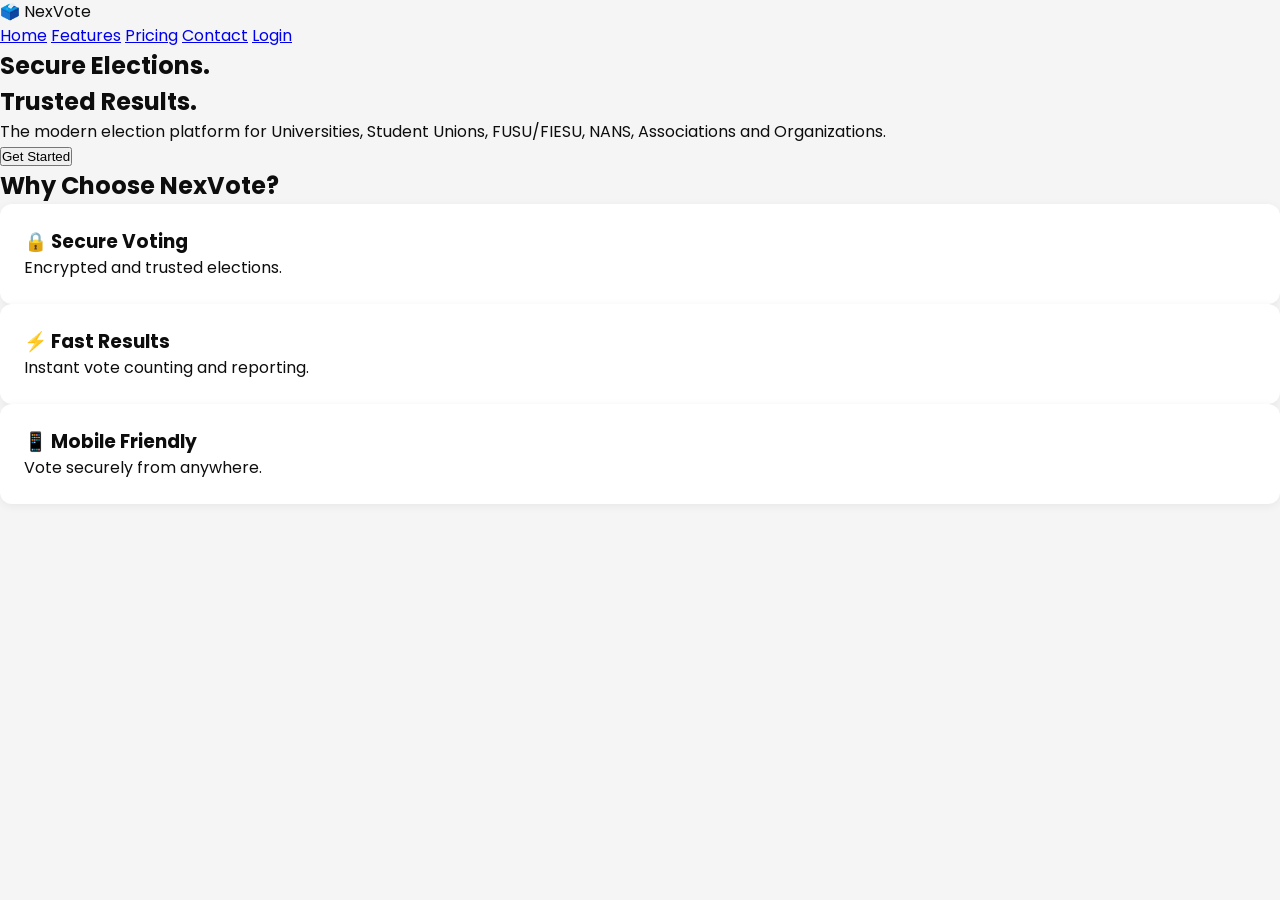
<file: index.html>
<!DOCTYPE html>
<html lang="en">
<head>
    <meta charset="UTF-8">
    <meta name="viewport" content="width=device-width, initial-scale=1.0">
    <title>NexVote</title>
    <link rel="stylesheet" href="style.css">
</head>
<body>

<header>
    <div class="logo">🗳️ NexVote</div>

    <nav>
        <a href="#">Home</a>
        <a href="#">Features</a>
        <a href="#">Pricing</a>
        <a href="#">Contact</a>
        <a href="login.html">Login</a>
    </nav>
</header>

<section class="hero">

<h1>Secure Elections.<br>Trusted Results.</h1>

<p>
The modern election platform for Universities,
Student Unions, FUSU/FIESU, NANS,
Associations and Organizations.
</p>

<button onclick="location.href='register.html'">
Get Started
</button>

</section>

<section class="features">

<h2>Why Choose NexVote?</h2>

<div class="cards">

<div class="card">
<h3>🔒 Secure Voting</h3>
<p>Encrypted and trusted elections.</p>
</div>

<div class="card">
<h3>⚡ Fast Results</h3>
<p>Instant vote counting and reporting.</p>
</div>

<div class="card">
<h3>📱 Mobile Friendly</h3>
<p>Vote securely from anywhere.</p>
</div>

</div>

</section>

<script src="script.js"></script>

</body>
</html>
</file>
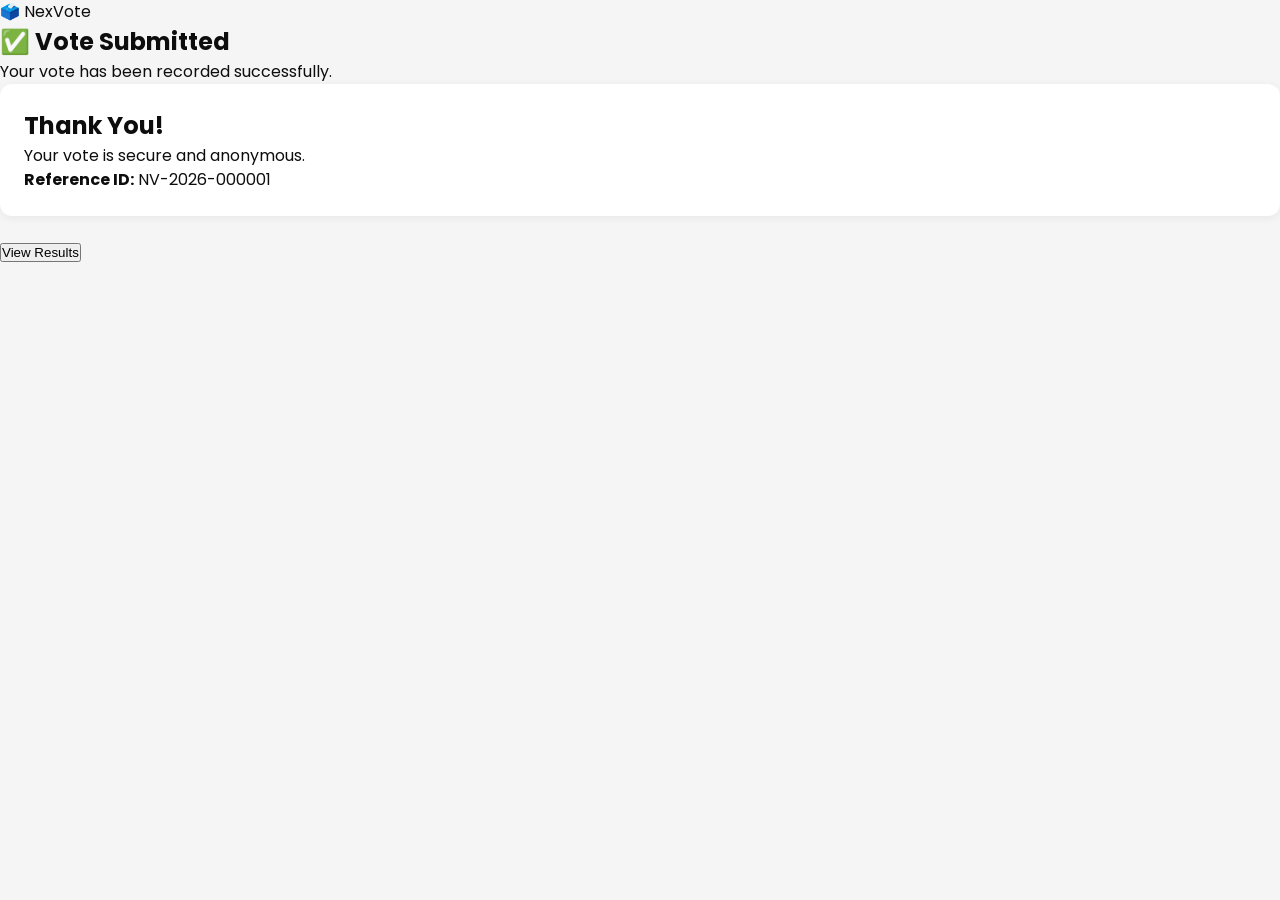
<file: confirm-vote.html>
<!DOCTYPE html>
<html lang="en">
<head>
<meta charset="UTF-8">
<meta name="viewport" content="width=device-width, initial-scale=1.0">
<title>Vote Submitted</title>
<link rel="stylesheet" href="style.css">
</head>

<body>

<header>
<div class="logo">🗳️ NexVote</div>
</header>

<section class="register">

<h1>✅ Vote Submitted</h1>

<p>Your vote has been recorded successfully.</p>

<div class="card">

<h2>Thank You!</h2>

<p>Your vote is secure and anonymous.</p>

<p><strong>Reference ID:</strong> NV-2026-000001</p>

</div>

<br>

<button onclick="location.href='results.html'">
View Results
</button>

</section>

</body>
</html>
</file>
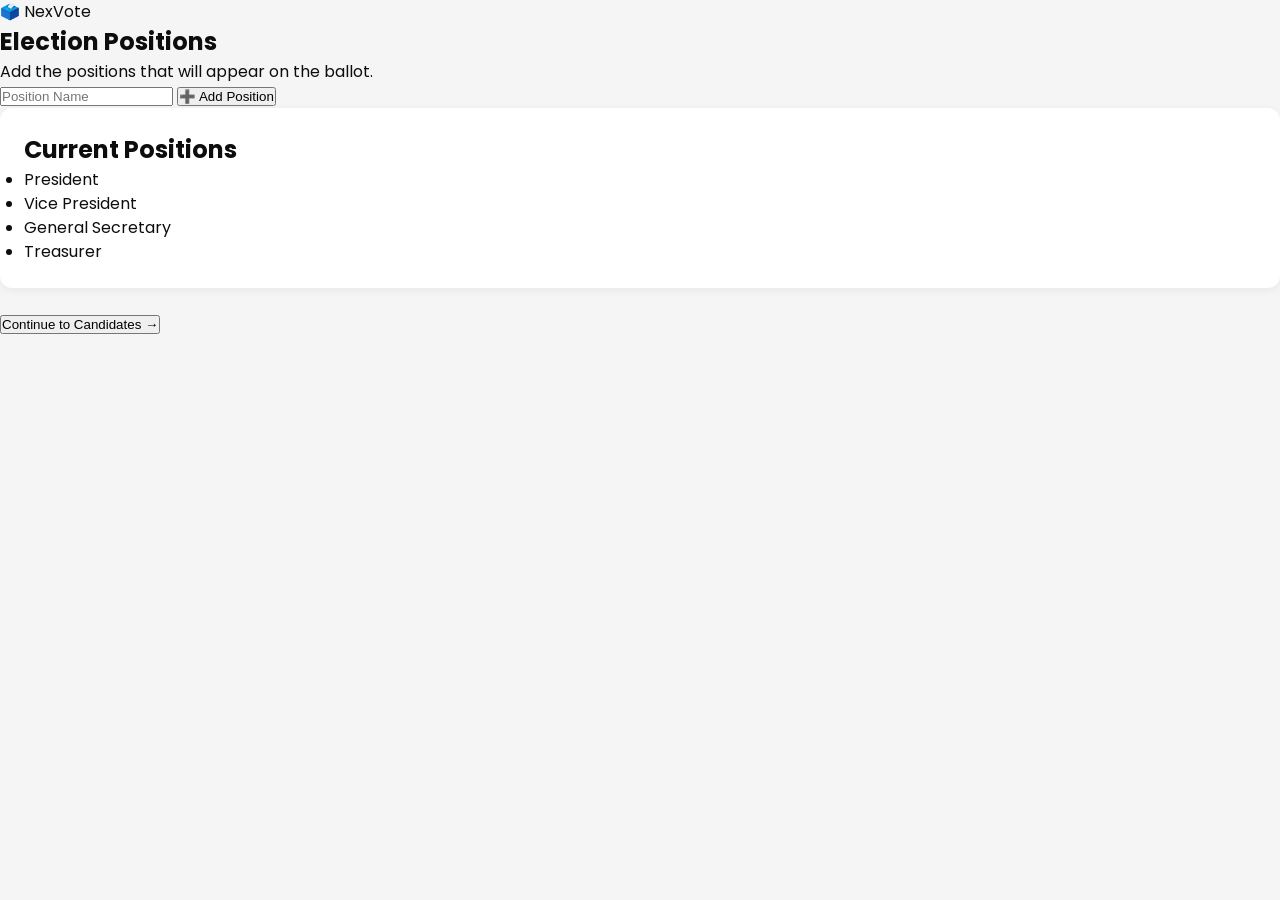
<file: positions.html>
<!DOCTYPE html>
<html lang="en">
<head>
<meta charset="UTF-8">
<meta name="viewport" content="width=device-width, initial-scale=1.0">
<title>Election Positions - NexVote</title>
<link rel="stylesheet" href="style.css">
</head>

<body>

<header>
<div class="logo">🗳️ NexVote</div>
</header>

<section class="register">

<h1>Election Positions</h1>

<p>Add the positions that will appear on the ballot.</p>

<form>

<input type="text" placeholder="Position Name">

<button type="button">➕ Add Position</button>

</form>

<div class="card">
<h2>Current Positions</h2>

<ul id="positionList">
<li>President</li>
<li>Vice President</li>
<li>General Secretary</li>
<li>Treasurer</li>
</ul>

</div>

<br>

<button onclick="location.href='candidates.html'">
Continue to Candidates →
</button>

</section>

</body>
</html>
</file>
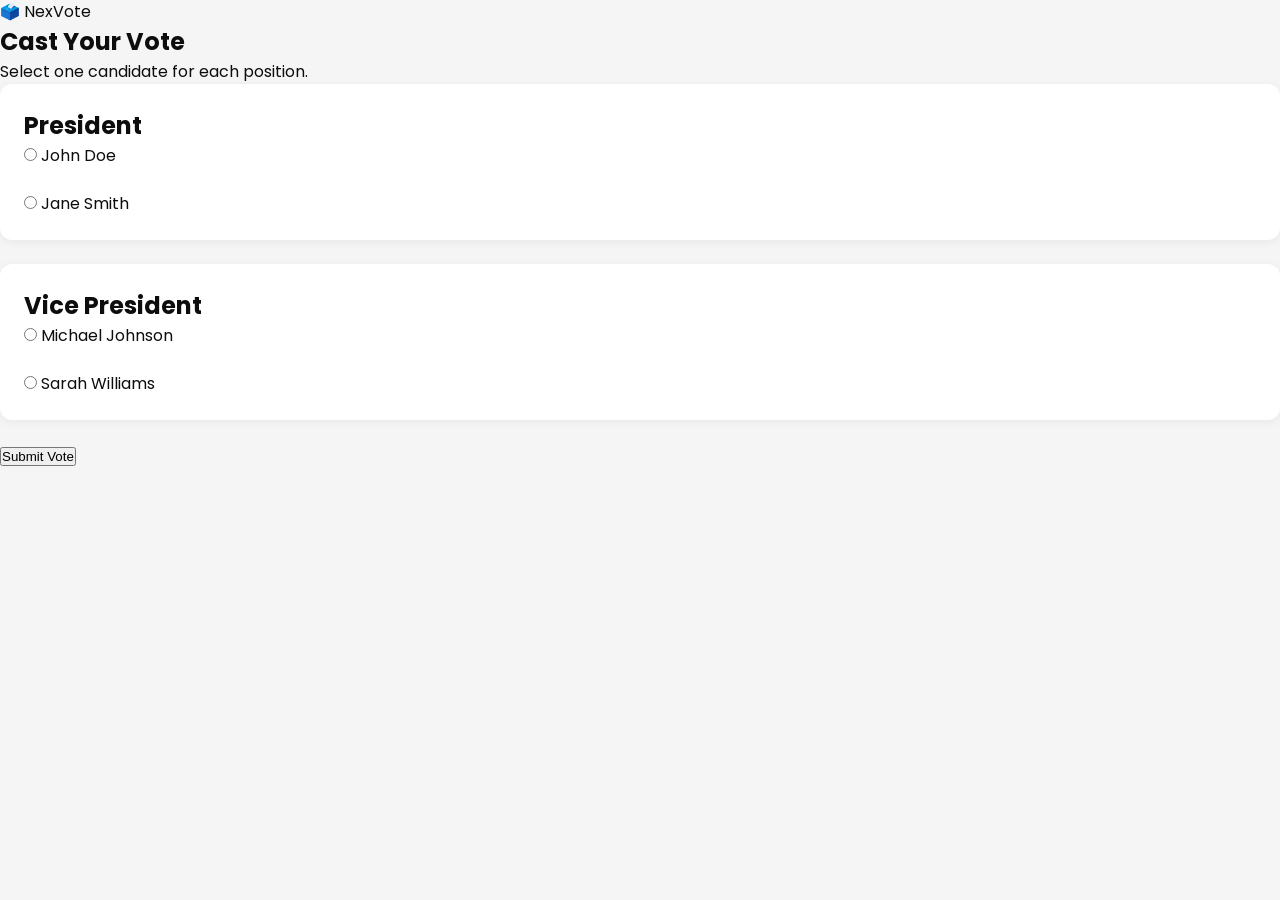
<file: voting.html>
<!DOCTYPE html>
<html lang="en">
<head>
<meta charset="UTF-8">
<meta name="viewport" content="width=device-width, initial-scale=1.0">
<title>Vote - NexVote</title>
<link rel="stylesheet" href="style.css">
</head>

<body>

<header>
<div class="logo">🗳️ NexVote</div>
</header>

<section class="register">

<h1>Cast Your Vote</h1>

<p>Select one candidate for each position.</p>

<div class="card">

<h2>President</h2>

<label>
<input type="radio" name="president">
John Doe
</label>

<br><br>

<label>
<input type="radio" name="president">
Jane Smith
</label>

</div>

<br>

<div class="card">

<h2>Vice President</h2>

<label>
<input type="radio" name="vice">
Michael Johnson
</label>

<br><br>

<label>
<input type="radio" name="vice">
Sarah Williams
</label>

</div>

<br>

<button onclick="location.href='confirm-vote.html'">
Submit Vote
</button>

</section>

</body>
</html>
</file>
<file: style.css>
/* ===== NexVote Design System ===== */

/* Google Font */
@import url('https://fonts.googleapis.com/css2?family=Poppins:wght@400;500;600;700&display=swap');

/* Colors */
:root {
  --jet-black: #0D0D0D;
  --dark-gray: #1A1A1A;
  --gold: #D4AF37;
  --light-gold: #F5D77A;
  --white: #FFFFFF;
  --danger: #E53E3E;
  --success: #22C55E;
  --gray: #6B7280;
}

/* Reset */
* {
  margin: 0;
  padding: 0;
  box-sizing: border-box;
}

body {
  font-family: 'Poppins', sans-serif;
  background-color: #f5f5f5;
  color: var(--jet-black);
  line-height: 1.5;
}

/* ===== Buttons ===== */
.btn {
  display: inline-block;
  padding: 12px 28px;
  border-radius: 8px;
  font-family: 'Poppins', sans-serif;
  font-weight: 600;
  font-size: 15px;
  text-align: center;
  text-decoration: none;
  cursor: pointer;
  border: none;
  transition: all 0.2s ease;
}

.btn-primary {
  background-color: var(--gold);
  color: var(--jet-black);
}

.btn-primary:hover {
  background-color: var(--light-gold);
}

.btn-secondary {
  background-color: var(--jet-black);
  color: var(--white);
}

.btn-secondary:hover {
  background-color: var(--dark-gray);
}

.btn-outline {
  background-color: transparent;
  border: 2px solid var(--gold);
  color: var(--jet-black);
}

.btn-outline:hover {
  background-color: var(--gold);
}

.btn-danger {
  background-color: var(--danger);
  color: var(--white);
}

.btn-danger:hover {
  background-color: #c53030;
}

.btn-full {
  width: 100%;
}

/* ===== Cards ===== */
.card {
  background: var(--white);
  border-radius: 12px;
  padding: 24px;
  box-shadow: 0 2px 10px rgba(0, 0, 0, 0.06);
}

/* ===== Inputs ===== */
.form-group {
  margin-bottom: 18px;
}

.form-group label {
  display: block;
  font-weight: 500;
  margin-bottom: 6px;
  font-size: 14px;
}

.form-control {
  width: 100%;
  padding: 12px 16px;
  border: 1.5px solid #ddd;
  border-radius: 8px;
  font-family: 'Poppins', sans-serif;
  font-size: 15px;
  outline: none;
  transition: border-color 0.2s;
}

.form-control:focus {
  border-color: var(--gold);
}

/* ===== Status Badges ===== */
.badge {
  display: inline-block;
  padding: 4px 12px;
  border-radius: 20px;
  font-size: 12px;
  font-weight: 600;
}

.badge-ongoing {
  background: #dcfce7;
  color: #166534;
}

.badge-upcoming {
  background: #fef9c3;
  color: #854d0e;
}

.badge-completed {
  background: #e5e7eb;
  color: #374151;
}

/* ===== Simple Helpers ===== */
.text-center {
  text-align: center;
}

.text-gold {
  color: var(--gold);
}

.mt-20 {
  margin-top: 20px;
}

.mb-20 {
  margin-bottom: 20px;
}
</file>
